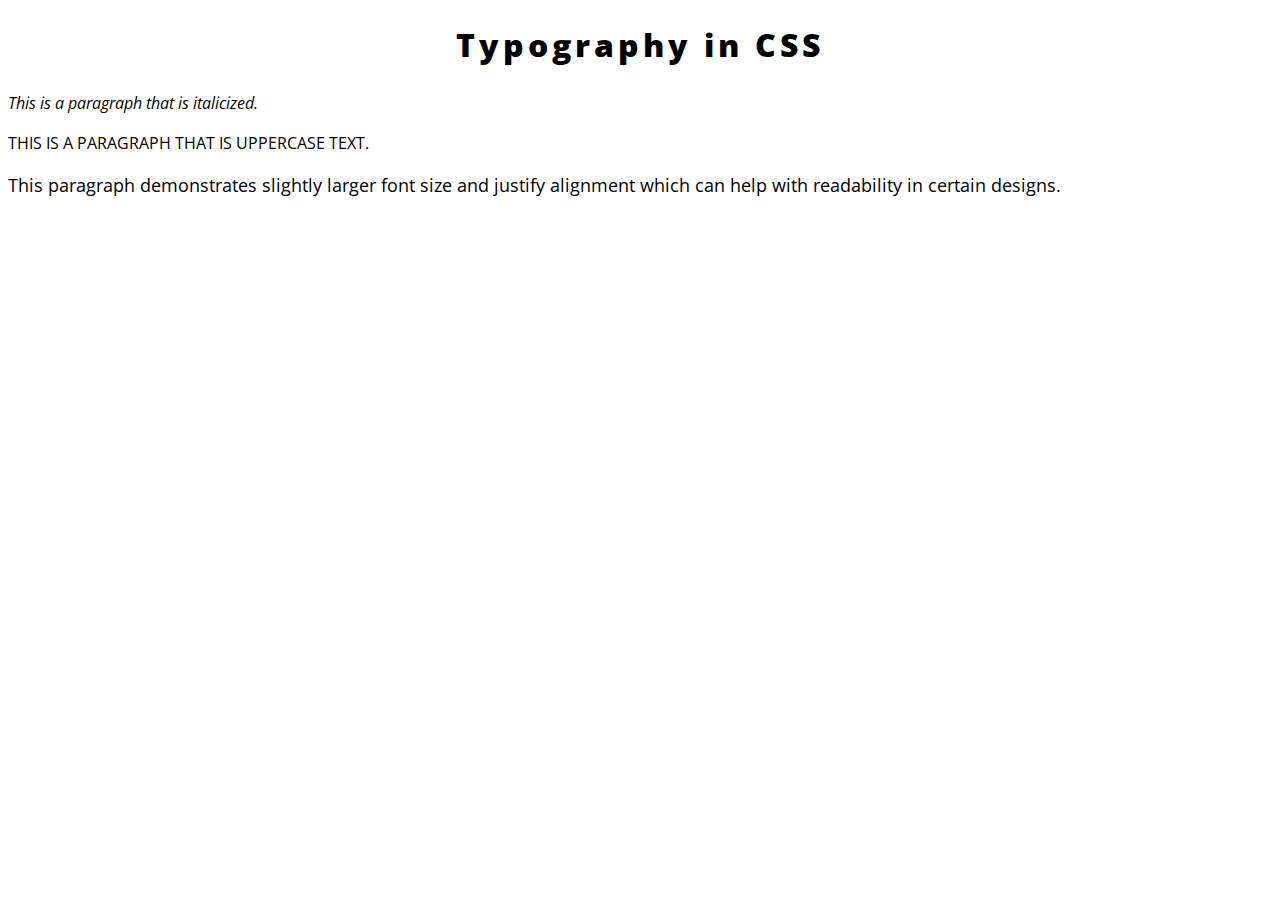
<file: index.html>
<!DOCTYPE html>
<html lang="en">
<head>
    <meta charset="UTF-8">
    <meta name="viewport" content="width=device-width, initial-scale=1.0">
    <title>Typography</title>
    

    <link rel="stylesheet" href="./css/styles.css">

    <link rel="preconnect" href="https://fonts.googleapis.com">
    <link rel="preconnect" href="https://fonts.gstatic.com" crossorigin>
    <link href="https://fonts.googleapis.com/css2?family=Open+Sans:ital,wght@0,300..800;1,300..800&display=swap" rel="stylesheet">
</head>
<body>
<header role="banner">
    <h1>Typography in CSS</h1>
</header>
<main role="main">

        <p class="italicText">This is a paragraph that is italicized.</p>

        <p class="uppercaseText">this is a paragraph that is uppercase text.</p>

        <p class="description">This paragraph demonstrates slightly larger font size and justify alignment which can help with readability in certain designs.</p>
    
</body>
</html>
</file>
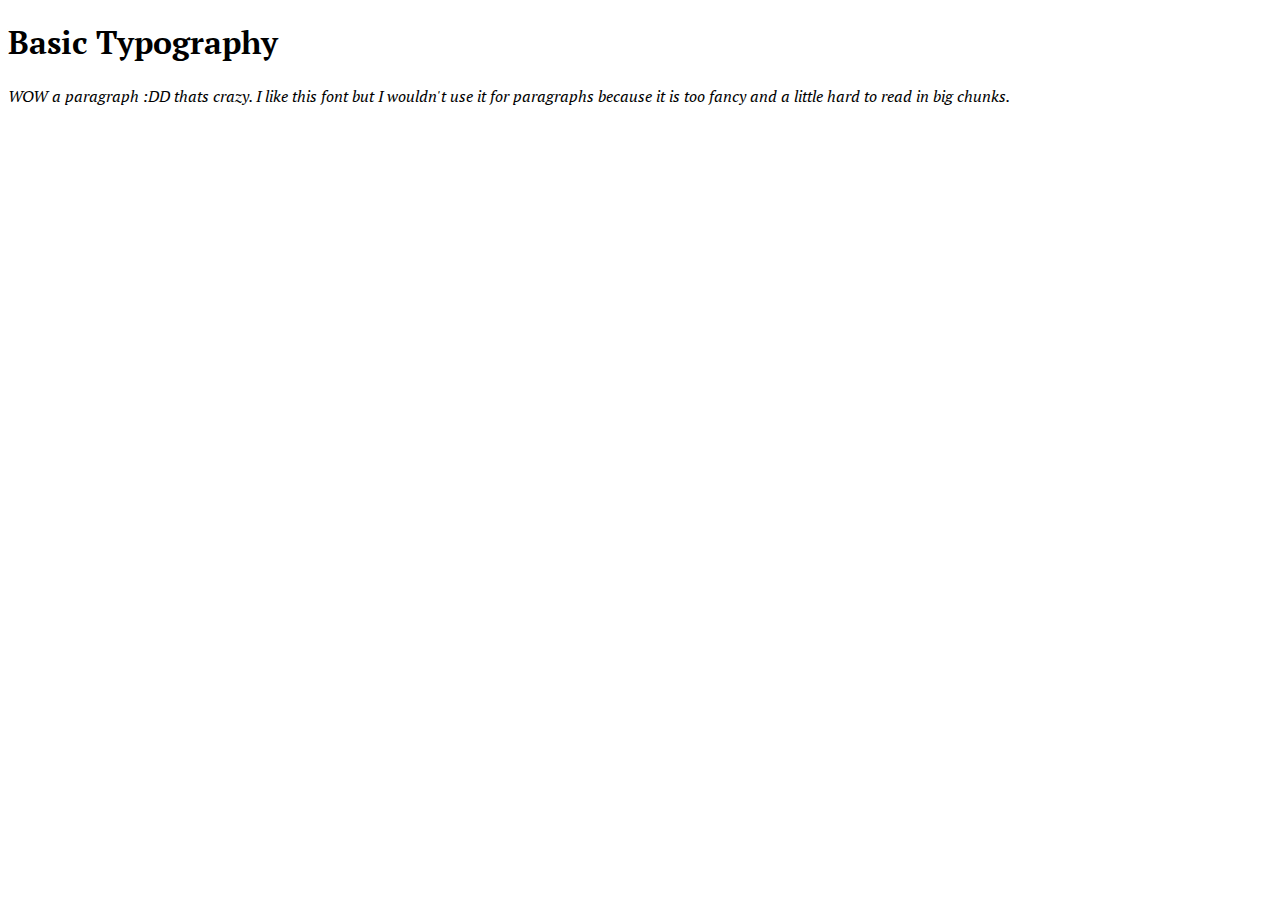
<file: Day3-P1-Basic Typography/index.html>
<!DOCTYPE html>
<html lang="en">
<head>
    <meta charset="UTF-8">
    <meta name="viewport" content="width=device-width, initial-scale=1.0">
    <title>Basic Typography</title>

    <link rel="stylesheet" href="./css/styles.css">
    <link rel="preconnect" href="https://fonts.googleapis.com">
<link rel="preconnect" href="https://fonts.gstatic.com" crossorigin>
<link href="https://fonts.googleapis.com/css2?family=Open+Sans:ital,wght@0,300..800;1,300..800&family=PT+Serif:ital,wght@0,400;0,700;1,400;1,700&display=swap" rel="stylesheet">
</head>
<body>
    <h1>Basic Typography</h1>
    <p>WOW a paragraph :DD thats crazy. I like this font but I wouldn't use it for paragraphs because it is too fancy and a little hard to read in big chunks.</p>
    
</body>
</html>
</file>
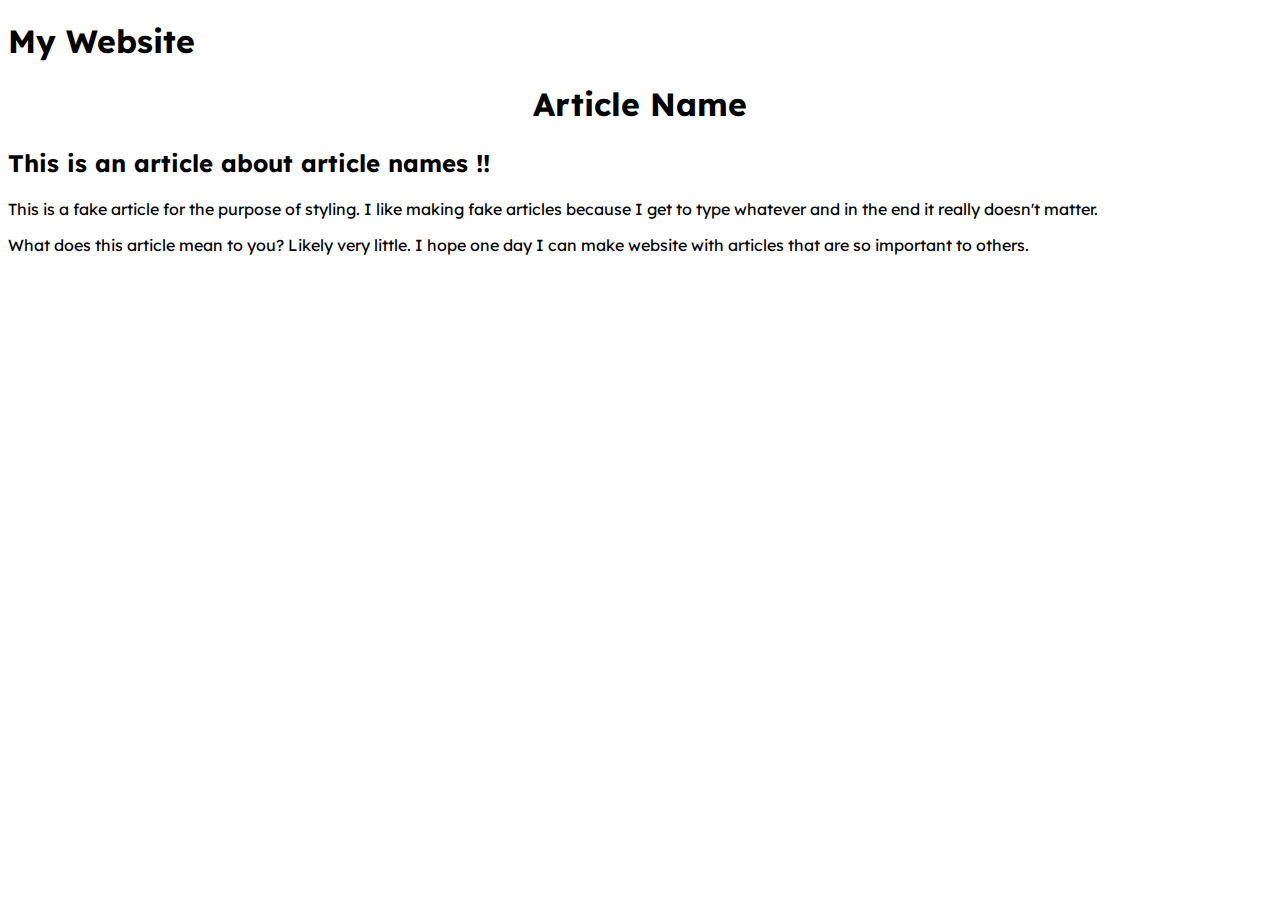
<file: Day3-P2 Text Alignment & Spacing/index.html>
<!DOCTYPE html>
<html lang="en">
<head>
    <meta charset="UTF-8">
    <meta name="viewport" content="width=device-width, initial-scale=1.0">
    <title>TextAlignment and Spacing</title>

    <link rel="stylesheet" href="./css/styles.css">
    <link rel="preconnect" href="https://fonts.googleapis.com">
<link rel="preconnect" href="https://fonts.gstatic.com" crossorigin>
<link href="https://fonts.googleapis.com/css2?family=Lexend+Deca:wght@100..900&display=swap" rel="stylesheet">

</head>
<body>
    <h1>My Website</h1>

    <article>
        <h1>Article Name</h1>
        <h2>This is an article about article names !!</h2>
        <p>This is a fake article for the purpose of styling. I like making fake articles because I get to type whatever and in the end it really doesn't matter.</p>
        <p>What does this article mean to you? Likely very little. I hope one day I can make website with articles that are so important to others. </p>
    </article>
    
</body>
</html>
</file>
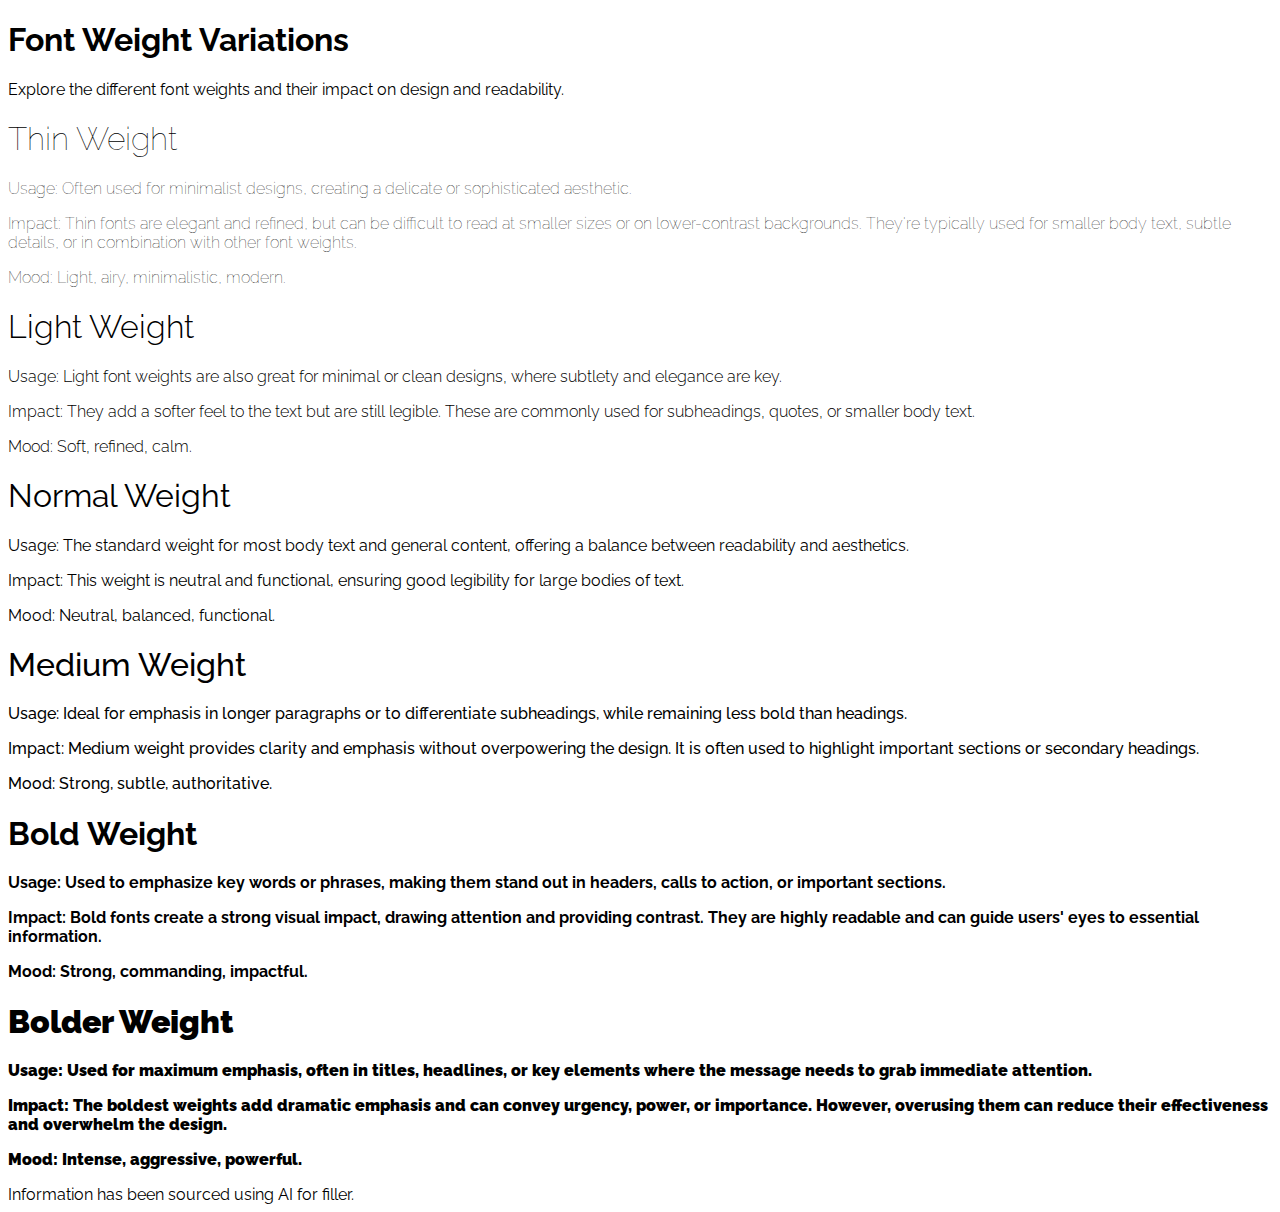
<file: Day3-P3 Font weight/index.html>
<!DOCTYPE html>
<html lang="en">
<head>
    <meta charset="UTF-8">
    <meta name="viewport" content="width=device-width, initial-scale=1.0">
    <title>Font Weight Variations</title>

    <link rel="stylesheet" href="./css/styles.css">
    <link rel="preconnect" href="https://fonts.googleapis.com">
    <link rel="preconnect" href="https://fonts.gstatic.com" crossorigin>
    <link href="https://fonts.googleapis.com/css2?family=Raleway:ital,wght@0,100..900;1,100..900&display=swap" rel="stylesheet">
</head>

<body>
    <header>
        <h1>Font Weight Variations</h1>
        <p>Explore the different font weights and their impact on design and readability.</p>
    <span class="thin">
        <h1>Thin Weight</h1>
        <p>Usage: Often used for minimalist designs, creating a delicate or sophisticated aesthetic.
        </p><p> Impact: Thin fonts are elegant and refined, but can be difficult to read at smaller sizes or on lower-contrast backgrounds. They're typically used for smaller body text, subtle details, or in combination with other font weights.
        </p><p>  Mood: Light, airy, minimalistic, modern.</p>
    </span>
    <span class="light">
        <h1>Light Weight</h1>
        <p>Usage: Light font weights are also great for minimal or clean designs, where subtlety and elegance are key.
        </p><p>  Impact: They add a softer feel to the text but are still legible. These are commonly used for subheadings, quotes, or smaller body text.
        </p><p>  Mood: Soft, refined, calm.</p>
    </span>
    <span class="normal">
        <h1>Normal Weight</h1>
        <p>Usage: The standard weight for most body text and general content, offering a balance between readability and aesthetics.
        </p><p> Impact: This weight is neutral and functional, ensuring good legibility for large bodies of text.
        </p><p>  Mood: Neutral, balanced, functional.</p>
    </span>
    <span class="medium">
        <h1>Medium Weight</h1>
        <p>Usage: Ideal for emphasis in longer paragraphs or to differentiate subheadings, while remaining less bold than headings.
        </p><p>  Impact: Medium weight provides clarity and emphasis without overpowering the design. It is often used to highlight important sections or secondary headings.
        </p><p>  Mood: Strong, subtle, authoritative.</p>
    </span>
    <span class="bold">
        <h1>Bold Weight</h1>
        <p>Usage: Used to emphasize key words or phrases, making them stand out in headers, calls to action, or important sections.
        </p><p>  Impact: Bold fonts create a strong visual impact, drawing attention and providing contrast. They are highly readable and can guide users' eyes to essential information.
        </p><p>  Mood: Strong, commanding, impactful.</p>
    </span>
    <span class="bolder">
        <h1>Bolder Weight</h1>
        <p>Usage: Used for maximum emphasis, often in titles, headlines, or key elements where the message needs to grab immediate attention.
        </p><p>  Impact: The boldest weights add dramatic emphasis and can convey urgency, power, or importance. However, overusing them can reduce their effectiveness and overwhelm the design.
        </p><p>  Mood: Intense, aggressive, powerful.</p>
    </span>
    
    <footer>Information has been sourced using AI for filler.</footer>
</body>
</html>
</file>
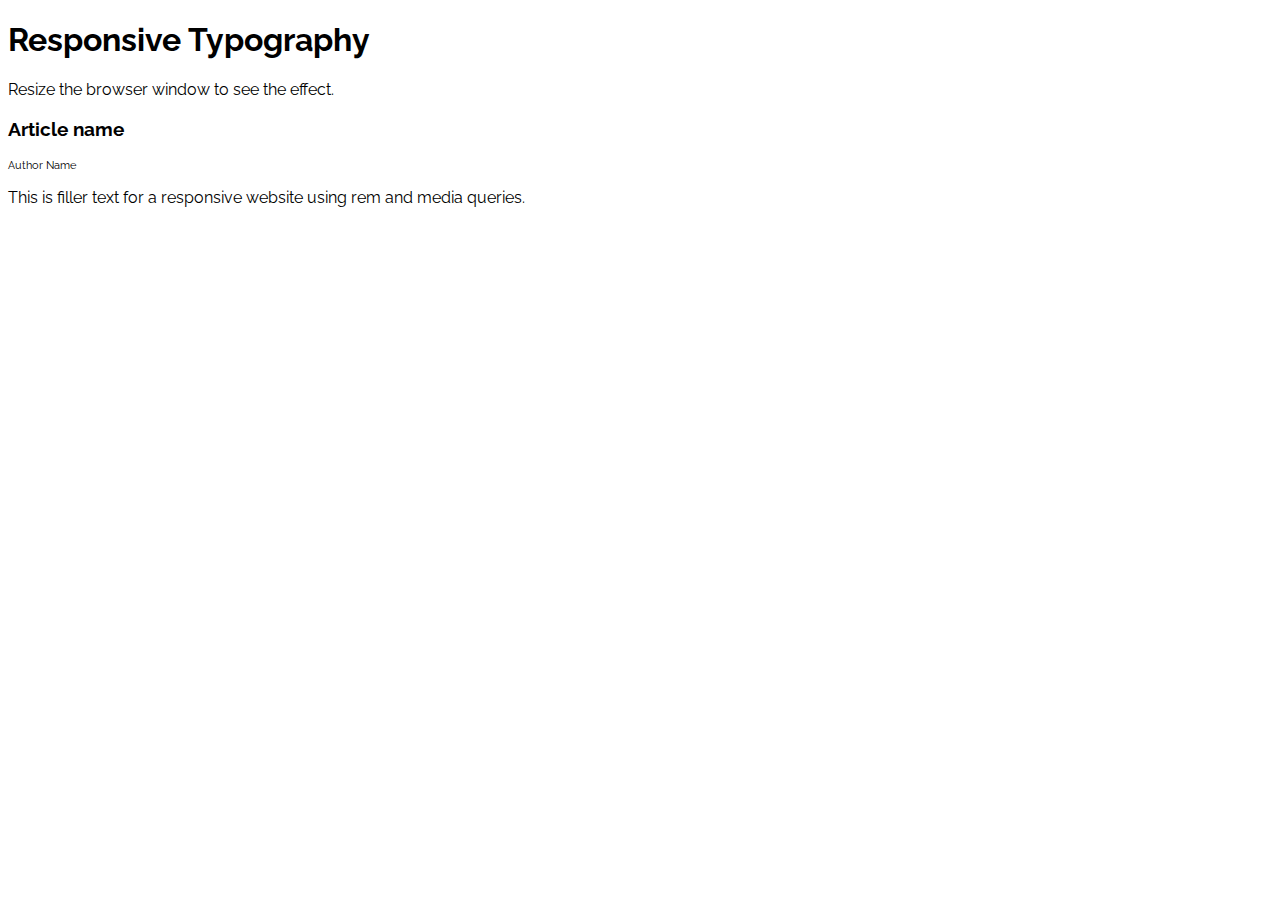
<file: Day3-P4 Responsive Typography/index.html>
<!DOCTYPE html>
<html lang="en">
<head>
    <meta charset="UTF-8">
    <meta name="viewport" content="width=device-width, initial-scale=1.0">
    <title>Responsive Typography with Media Queries</title>

    <link rel="preconnect" href="https://fonts.googleapis.com">
<link rel="preconnect" href="https://fonts.gstatic.com" crossorigin>
<link href="https://fonts.googleapis.com/css2?family=Raleway:ital,wght@0,100..900;1,100..900&display=swap" rel="stylesheet">
<link rel="stylesheet" href="./css/styles.css">
</head>
<body>
    <heading role="banner">
        <h1>Responsive Typography</h1>
        <p>Resize the browser window to see the effect.</p>

        <h3>Article name</h3>
        <p class="subtitle">Author Name</p>
        <p>This is filler text for a responsive website using rem and media queries.</p>
    </heading>
</body>
</html>
</file>
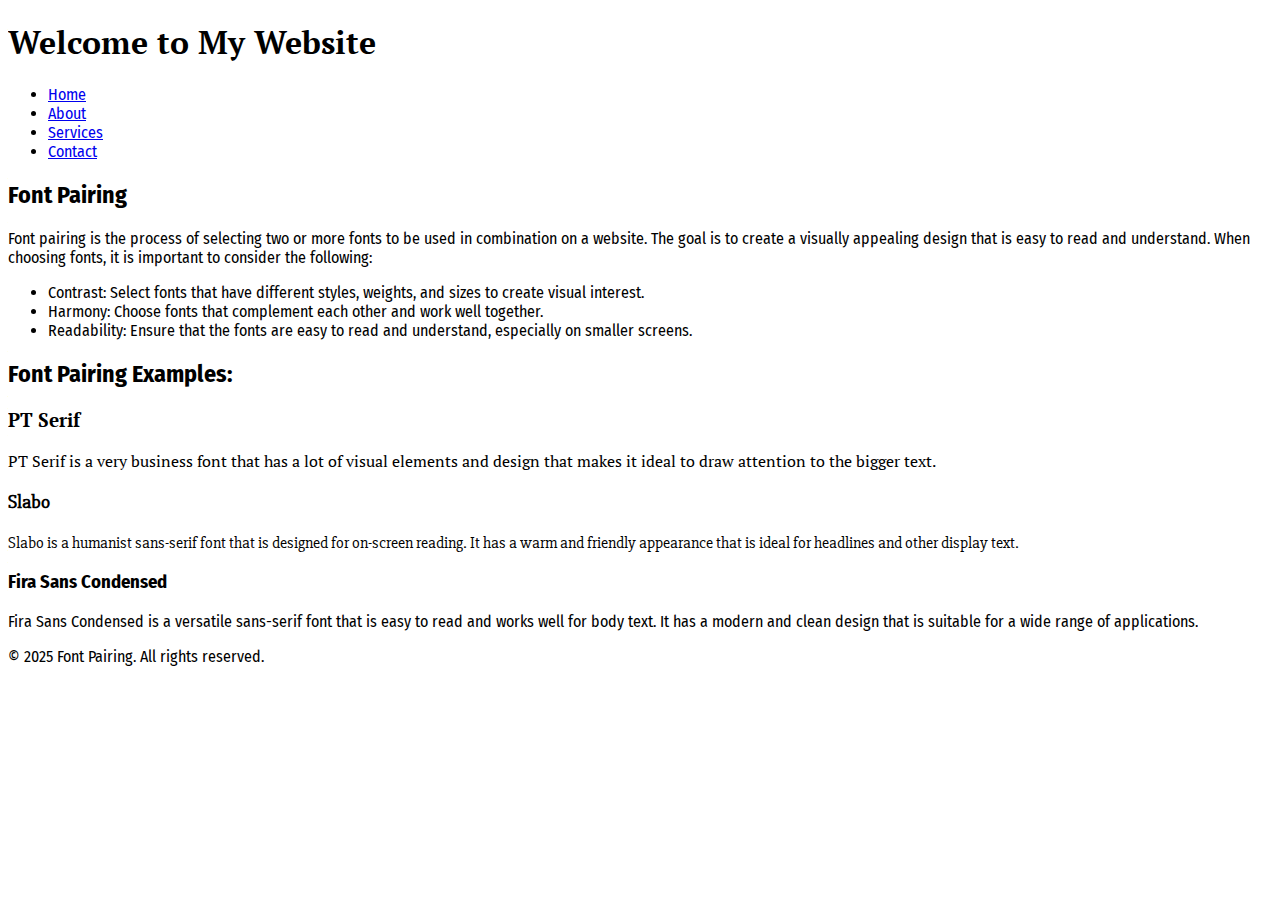
<file: Day3-P5 Font Pairing/index.html>
<!DOCTYPE html>
<html lang="en">
<head>
    <meta charset="UTF-8">
    <meta name="viewport" content="width=device-width, initial-scale=1.0">
    <title>Font Pairing</title>

    <link rel="preconnect" href="https://fonts.googleapis.com">
<link rel="preconnect" href="https://fonts.gstatic.com" crossorigin>

<link href="https://fonts.googleapis.com/css2?family=Fira+Sans+Condensed:ital,wght@0,100;0,200;0,300;0,400;0,500;0,600;0,700;0,800;0,900;1,100;1,200;1,300;1,400;1,500;1,600;1,700;1,800;1,900&display=swap" rel="stylesheet">
<link href="https://fonts.googleapis.com/css2?family=PT+Serif:ital,wght@0,400;0,700;1,400;1,700&display=swap" rel="stylesheet">
<link href="https://fonts.googleapis.com/css2?family=Slabo+27px&display=swap" rel="stylesheet">


<link rel="stylesheet" href="css/styles.css">

</head>
<body>
    <header role = "banner">
        <h1>Welcome to My Website</h1>
        <nav role="navigation">
            <ul>
                <li><a href="#">Home</a></li>
                <li><a href="#">About</a></li>
                <li><a href="#">Services</a></li>
                <li><a href="#">Contact</a></li>
            </ul>
        </nav>
    </header>
    <main role = "main">
        <section>
            <h2>Font Pairing</h2>
            <p>Font pairing is the process of selecting two or more fonts to be used in combination on a website. The goal is to create a visually appealing design that is easy to read and understand. When choosing fonts, it is important to consider the following:</p>
            <ul>
                <li>Contrast: Select fonts that have different styles, weights, and sizes to create visual interest.</li>
                <li>Harmony: Choose fonts that complement each other and work well together.</li>
                <li>Readability: Ensure that the fonts are easy to read and understand, especially on smaller screens.</li>
            </ul>
        </section>

        <section>
            <h2>Font Pairing Examples:</h2>
           
                <div class="font-pairing-PT">
                    <h3>PT Serif</h3>
                    <p class="font-pairing-PT">PT Serif is a very business font that has a lot of visual elements and design that makes it ideal to draw attention to the bigger text.</p>
                </div>

                <div class="font-pairing-Slabo">
                    <h3>Slabo</h3>
                    <p class="font-pairing-Slabo">Slabo is a humanist sans-serif font that is designed for on-screen reading. It has a warm and friendly appearance that is ideal for headlines and other display text.</p>
                </div>

                <div class="font-pairing-Fira">
                    <h3>Fira Sans Condensed</h3>
                    <p class="font-pairing-Fira">Fira Sans Condensed is a versatile sans-serif font that is easy to read and works well for body text. It has a modern and clean design that is suitable for a wide range of applications.</p>
                </div>
    
        </section>

        <footer role="contentinfo">
            <p>&copy; 2025 Font Pairing. All rights reserved.</p>
        </footer>
    
</body>
</html>
</file>
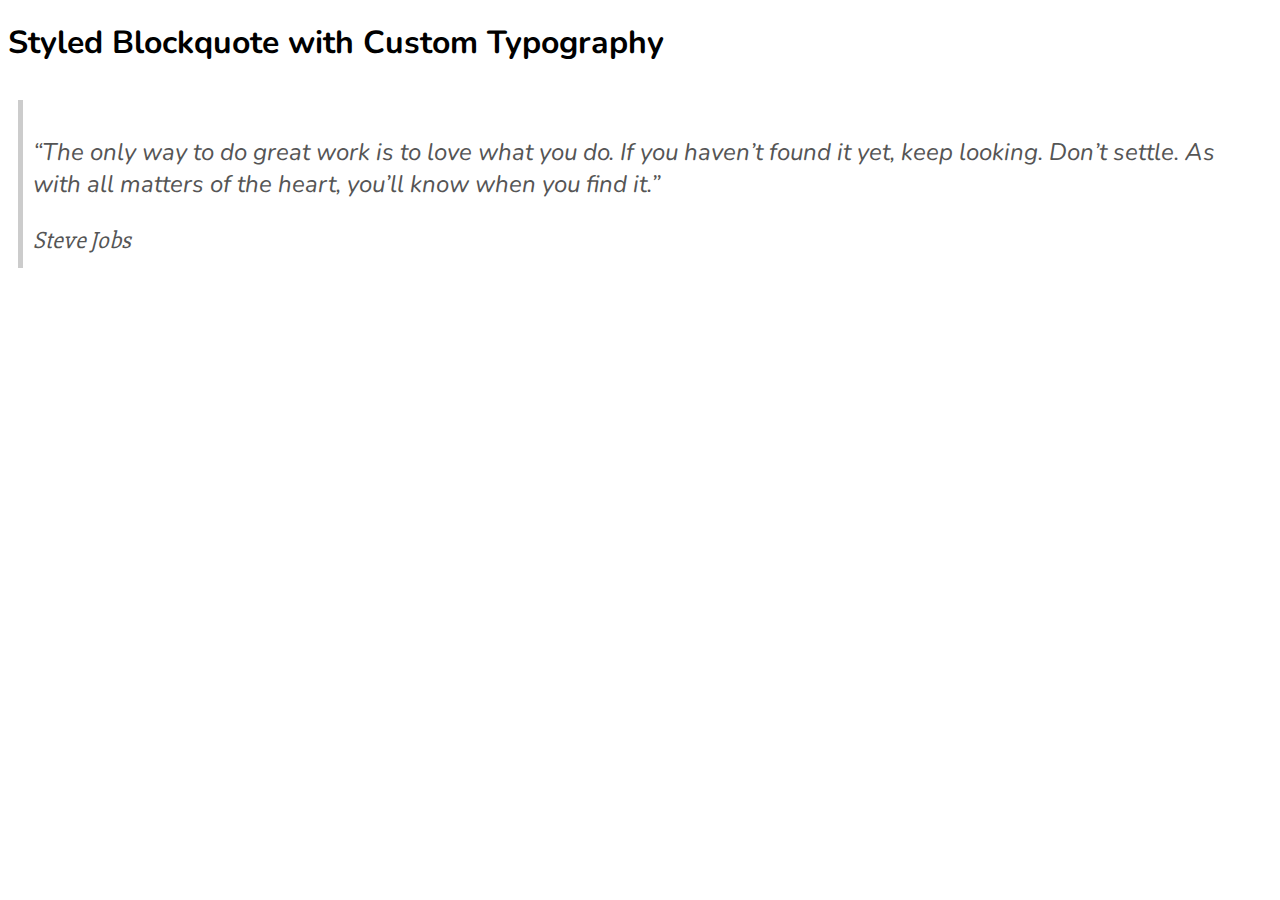
<file: Day3-P6  Styled Blockquote/index.html>
<!DOCTYPE html>
<html lang="en">
<head>
    <meta charset="UTF-8">
    <meta name="viewport" content="width=device-width, initial-scale=1.0">
    <title>Styled Blockquote with Custom Typography</title>

    <link rel="stylesheet" href="./css/styles.css">

    <link rel="preconnect" href="https://fonts.googleapis.com">
<link rel="preconnect" href="https://fonts.gstatic.com" crossorigin>
<link href="https://fonts.googleapis.com/css2?family=Nunito:ital,wght@0,200..1000;1,200..1000&family=Slabo+27px&display=swap" rel="stylesheet">
</head>
<body>
    <header>
        <h1>Styled Blockquote with Custom Typography</h1> 
    </header>

    <blockquote>
        <p>“The only way to do great work is to love what you do. If you haven’t found it yet, keep looking. Don’t settle. As with all matters of the heart, you’ll know when you find it.”</p>
        <footer>
            <cite>Steve Jobs</cite>
        </footer>
    </blockquote>
</body>
</html>
</file>
<file: css/styles.css>
body{
    font-family: "Open Sans", Arial, sans-serif;
    line-height: 1.5;
}

h1{
    font-weight: 900;
    text-align: center;
    letter-spacing: 4px;
}

.italicText{
    font-style: italic;
}

.uppercaseText{
    text-transform: uppercase;
}

.description{
    font-size: 1.1rem;
    text-align: justify;
}
</file>
<file: Day3-P1-Basic Typography/css/styles.css>
body{
    font-family: "PT Serif", serif; ;
}

h1, h2{
    font-weight: 900;
}

p{
    font-style: italic;
}
</file>
<file: Day3-P2 Text Alignment & Spacing/css/styles.css>
body{
    line-height: 1.3;
    letter-spacing: 1.2;
    font-family:"Lexend Deca", serif;
}

article h1{
    text-align: center;


}

article h2{
    text-align: left;
}

article p{
    text-align: justify;
}
</file>
<file: Day3-P3 Font weight/css/styles.css>
body{
    font-family: "Raleway", serif;
}

.thin h1, .thin p{
    font-weight: 100;
}
 
.light h1, .light p{
    font-weight: 300;
}

.normal h1, .normal p{
    font-weight: 400;
}

.medium h1, .medium p{
    font-weight: 500;
}

.bold h1, .bold p{
    font-weight: 700;
}

.bolder h1, .bolder p{
    font-weight: 900;
}
</file>
<file: Day3-P4 Responsive Typography/css/styles.css>
body{
    font-family: "Raleway", serif;
  font-optical-sizing: auto;
  text-align: justify;
}

.subtitle{
    font-size: .7em;
    text-align: left;
}


/* Mobile Styles (320px — 480px) */
@media (max-width: 480px) {
    body{
        letter-spacing: 2px;
        line-height: 120%;
    }
    h1 {
        font-size: 1.3rem;
        line-height: 140%;
    }
    h2 {
        font-size: 1.1rem;
    }
    h3 {
        font-size: 1rem;
    }
    p {
        font-size: .6rem;
    }
}
</file>
<file: Day3-P5 Font Pairing/css/styles.css>
body{
    font-family: "Fira Sans Condensed", serif;
}

h1{
    font-family: "PT Serif", serif;
    
}

h2{
    font-family: "Slabo 27px", serif";
}

.font-pairing-PT {
    font-family: "PT Serif", serif;
}

.font-pairing-Fira {
    font-family: "Fira Sans Condensed", serif;
}

.font-pairing-Slabo {
    font-family: "Slabo 27px", serif;
}
</file>
<file: Day3-P6  Styled Blockquote/css/styles.css>
body{
    font-family: "Nunito", serif;;
}

blockquote {
    font-size: 1.5em;
    font-style: italic;
    color: #555;
    border-left: 5px solid #ccc;
    margin: 1.5em 10px;
    padding: 0.5em 10px;
}

blockquote cite{
    font-family: "Slabo 27px", serif;
}

@media (max-width: 768px) {
    blockquote {
        font-size: 1.2em;
        padding: 0.5em 5px;
    }
}

@media (max-width: 480px) {
    blockquote {
        font-size: 1em;
        padding: 0.5em 2px;
    }
}
</file>
